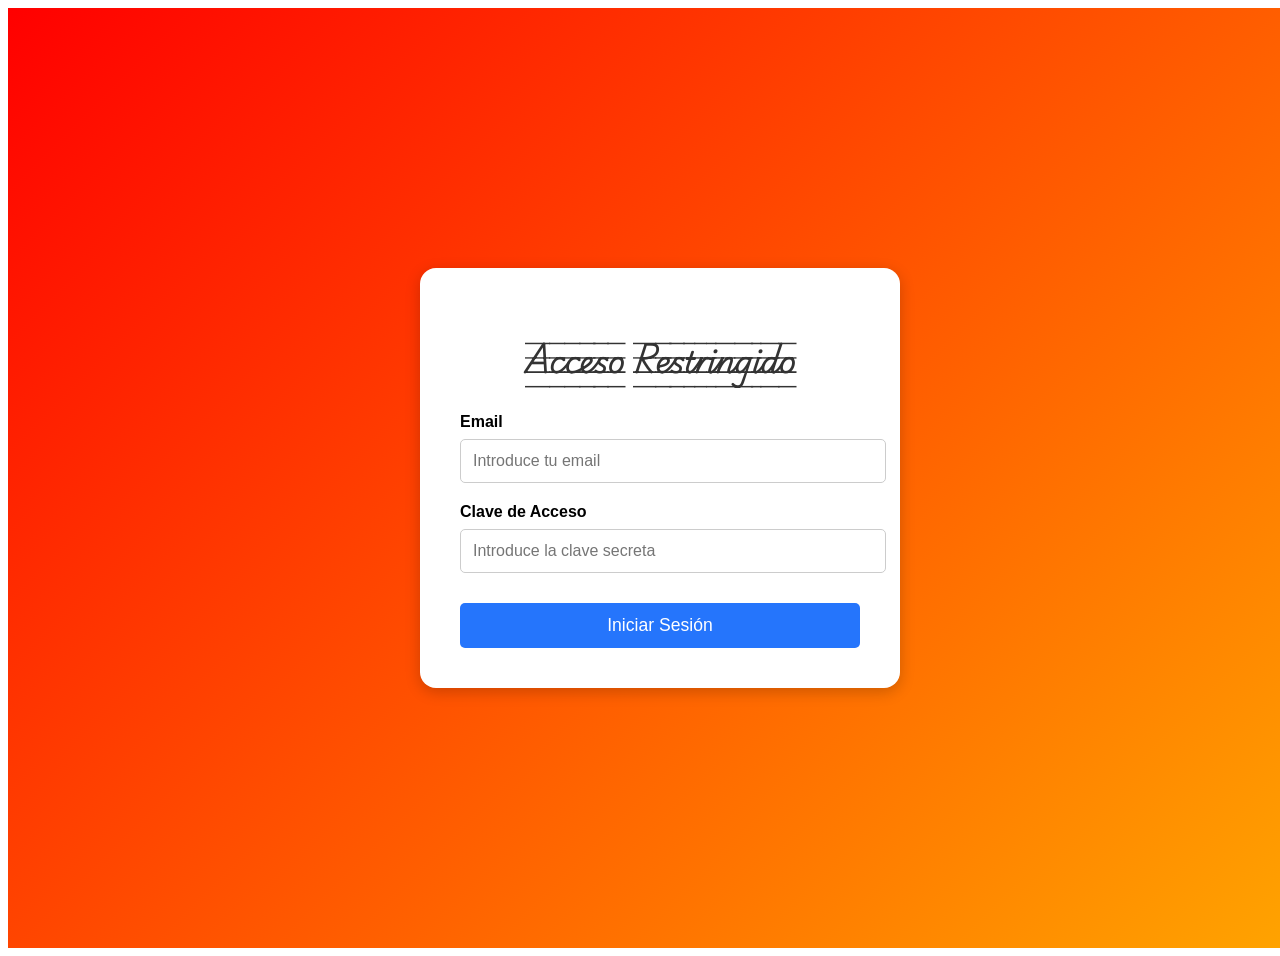
<file: index.html>
<!DOCTYPE html>
<html lang="es">
  <head>
    <meta charset="UTF-8" />
    <meta name="viewport" content="width=device-width, initial-scale=1.0" />
    <title>Login con Clave Estática</title>
    <link rel="stylesheet" href="login.css" />
  </head>
  <body>
    <section class="login-container">
      <div class="login-box">
        <h2>Acceso Restringido</h2>

        <form onsubmit="return validarLogin(event);">
          <div class="input-group">
            <label for="email">Email</label>
            <input
              type="email"
              id="email"
              name="email"
              placeholder="Introduce tu email"
              required
            />
          </div>

          <div class="input-group">
            <label for="password">Clave de Acceso</label>
            <input
              type="password"
              id="password"
              name="password"
              placeholder="Introduce la clave secreta"
              required
            />
          </div>

          <button type="submit" class="login-button">Iniciar Sesión</button>
        </form>
      </div>
    </section>

    <script src="login.js"></script>
  </body>
</html>
</file>
<file: login.css>
@import url("https://fonts.googleapis.com/css2?family=Playwrite+NZ+Guides&display=swap");
/* Contenedor principal: Centra el formulario */
.login-container {
  display: flex;
  justify-content: center;
  align-items: center;
  min-height: 100vh;
  width: 100%;
  /* Fondo atractivo para la vista de escritorio */
  background: linear-gradient(135deg, red 0%, orange 100%);
  padding: 1.25rem; /* 20px de padding */
}

/* La caja del formulario */
.login-box {
  background: white;
  padding: 2.5rem; /* 40px */
  border-radius: 1rem; /* 10px */
  box-shadow: 0 0.25rem 0.9375rem rgba(0, 0, 0, 0.2); /* Sombra */
  width: 100%;
  max-width: 25rem; /* 400px, el ancho máximo */
  text-align: center;
  font-family: "Playwrite NZ Guides", cursive;
}

.login-box h2 {
  margin-bottom: 1.5625rem; /* 25px */
  color: #333;
  font-size: 1.8rem;
}

/* División para agrupar Label e Input */
.input-group {
  margin-bottom: 1.25rem; /* 20px */
  text-align: left;
}

.input-group label {
  display: block;
  margin-bottom: 0.5rem; /* 8px */
  color: #242424444;
  font-family: "Open Sans", sans-serif;
  font-optical-sizing: auto;
  font-weight: 800;
  font-style: normal;
}

.input-group input {
  width: 100%;
  padding: 0.75rem; /* 12px */
  border: 1px solid #ccc;
  border-radius: 0.3125rem; /* 5px */
  font-size: 1rem;
  transition: border-color 0.3s;
}

.input-group input:focus {
  border-color: #2575fc;
  outline: none;
}

/* Estilo del botón */
.login-button {
  width: 100%;
  padding: 0.75rem; /* 12px */
  border: none;
  border-radius: 0.3125rem; /* 5px */
  background-color: #2575fc;
  color: white;
  font-size: 1.1rem;
  cursor: pointer;
  transition: background-color 0.3s ease;
  margin-top: 0.625rem; /* 10px */
}

.login-button:hover {
  background-color: #0e63e2;
}

/* -------------------------------------- */
/* MEDIA QUERY: RESPONSIVE MÓVILES */
/* -------------------------------------- */

/* Estilos aplicados cuando la pantalla mide 600px o menos */
@media (max-width: 600px) {
  /* El contenedor principal simula una vista de aplicación */
  .login-container {
    padding: 0; /* Quita el padding exterior */
    background: #fff; /* Fondo blanco liso */
    align-items: flex-start; /* Mueve el formulario arriba */
    min-height: auto;
  }

  /* La caja del formulario se expande y pierde los adornos de tarjeta */
  .login-box {
    padding: 1.5rem; /* 24px de padding interno */
    margin-top: 2rem; /* 32px de espacio superior */
    width: 100%;
    max-width: 100%;
    box-shadow: none; /* Elimina la sombra */
    border-radius: 0; /* Elimina el borde redondeado */
    border: none;
  }

  .login-box h2 {
    font-size: 1.7rem; /* Ajuste sutil del tamaño */
    text-align: left;
  }

  .input-group input {
    padding: 1rem; /* Aumenta el padding para un mejor toque táctil (16px) */
  }
}
</file>
